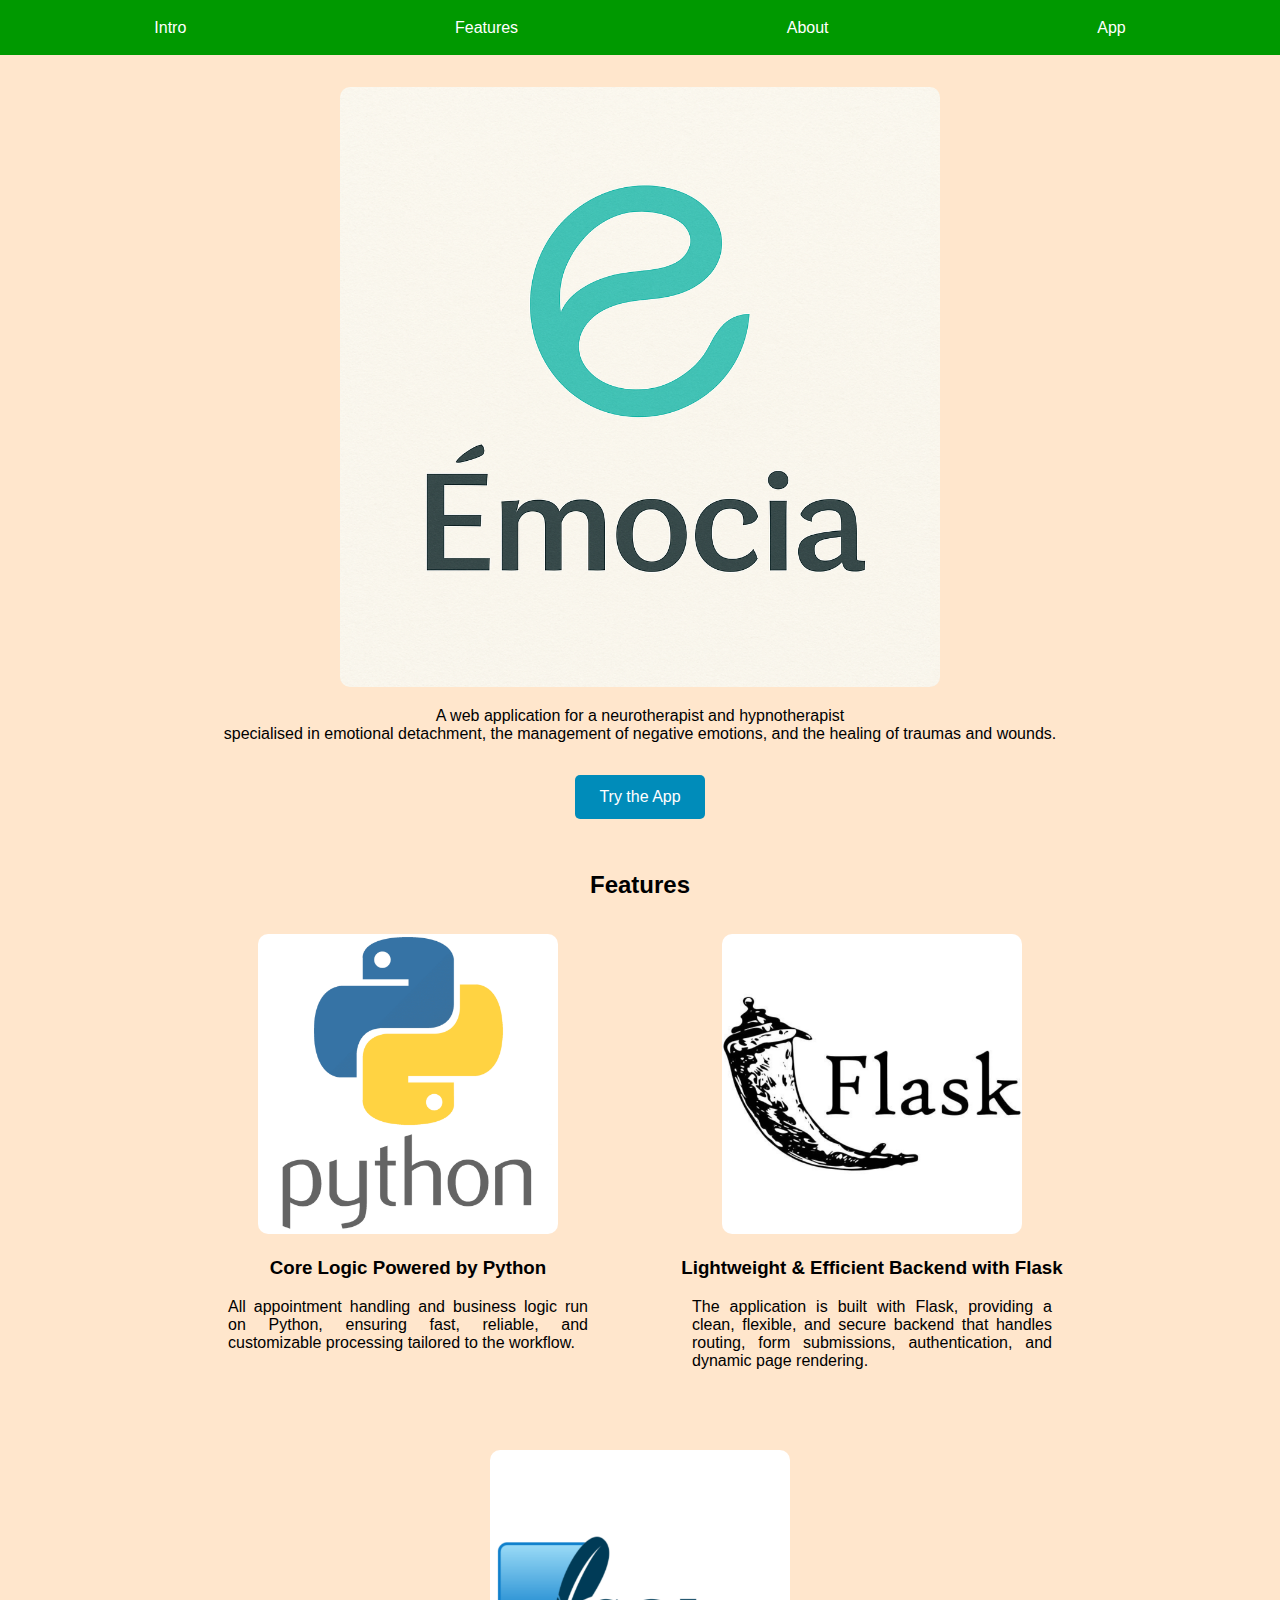
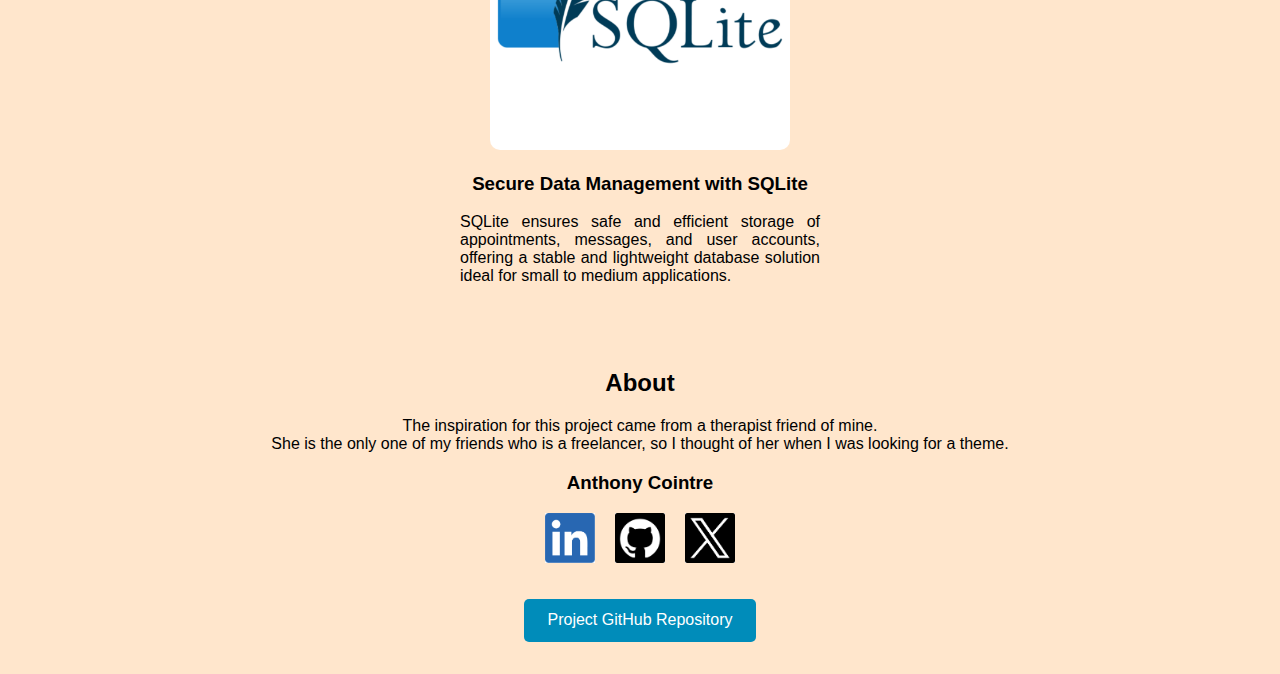
<file: templates/index.html>
<!DOCTYPE html>
<html lang="en">

<head>
  <meta charset="UTF-8">
  <meta name="viewport" content="width=device-width, initial-scale=1.0">
  <title>Landing page | Emocia</title>
  <link rel="icon" href="/static/images/favicon.png" type="image/png">
  <link rel="stylesheet" href="/static/styles/index.css">
</head>

<body>
  <header>
    <nav>
      <ul>
        <li><a href="#intro">Intro</a></li>
        <li><a href="#features">Features</a></li>
        <li><a href="#about">About</a></li>
        <li><a href="/home">App</a></li>
      </ul>
    </nav>

    <div class="hamburger" id="hamburger">
      &#9776;
    </div>

    <div class="mobile-menu" id="mobile-menu">
      <div onclick="location.href='#intro';">Intro</div>
      <div onclick="location.href='#features';">Features</div>
      <div onclick="location.href='#about';">About</div>
      <div onclick="location.href='/home';">App</div>
    </div>
  </header>

  <main>
    <section id="intro">
      <img src="/static/images/logo.png" alt="Émocia" class="cover-image">
      <p>A web application for a neurotherapist and hypnotherapist<br>
        specialised in emotional detachment, the management of negative emotions, and the healing of traumas and wounds.
      </p>
      <a href="/home" class="cta-button">Try the App</a>
    </section>

    <section id="features">
      <h2>Features</h2>
      <div class="features">

        <div class="feature">
          <img src="/static/images/python.png" alt="Python">
          <h3>Core Logic Powered by Python</h3>
          <p>All appointment handling and business logic run on Python, ensuring fast, reliable, and customizable
            processing tailored to the workflow.</p>
        </div>

        <div class="feature">
          <img src="/static/images/flask.png" alt="Flask">
          <h3>Lightweight & Efficient Backend with Flask</h3>
          <p>The application is built with Flask, providing a clean, flexible, and secure backend that handles routing,
            form submissions, authentication, and dynamic page rendering.</p>
        </div>

        <div class="feature">
          <img src="/static/images/sqlite.png" alt="SQLite">
          <h3>Secure Data Management with SQLite</h3>
          <p>SQLite ensures safe and efficient storage of appointments, messages, and user accounts, offering a stable
            and lightweight database solution ideal for small to medium applications.</p>
        </div>

      </div>
    </section>

    <section id="about">
      <h2>About</h2>
      <p>The inspiration for this project came from a therapist friend of mine.<br>
        She is the only one of my friends who is a freelancer, so I thought of her when I was looking for a theme.</p>
      <div class="team">
        <h3>Anthony Cointre</h3>
        <ul>
          <li>
            <a href="https://linkedin.com" target="_blank"><img src="/static/images/linkedin.png" alt="LinkedIn"
                id="linkedin"></a>
          </li>
          <li>
            <a href="https://github.com/AnthonyCointre" target="_blank"><img src="/static/images/github.png"
                alt="GitHub" id="github"></a>
          </li>
          <li>
            <a href="https://x.com" target="_blank"><img src="/static/images/x.png" alt="X" id="x"></a>
          </li>
        </ul>
        <a href="https://github.com/AnthonyCointre/holbertonschool-portfolio_project.git" target="_blank"
          id="github-repo">Project GitHub Repository</a>
      </div>
    </section>
  </main>

  <script src="/static/scripts/index.js"></script>
</body>

</html>
</file>
<file: static/styles/index.css>
html,
body {
  height: 100%;
  margin: 0;
  font-family: Arial, sans-serif;
}

body {
  background-color: rgb(255, 230, 204);
  display: flex;
  flex-direction: column;
}

header {
  background-color: rgb(0, 153, 0);
  padding: 18.5px 20px;
  position: relative;
}

header nav ul {
  list-style: none;
  display: flex;
  justify-content: space-around;
  margin: 0;
  padding: 0;
}

header nav ul li {
  display: inline;
}

header nav ul li a {
  color: white;
  text-decoration: none;
  padding: 0.5em 1em;
}

header nav ul li a:hover {
  background-color: rgb(0, 128, 0);
  border-radius: 5px;
}

.hamburger {
  display: none;
  font-size: 28px;
  cursor: pointer;
  color: white;
  text-align: right;
}

.mobile-menu {
  display: none;
  flex-direction: column;
  background-color: rgb(0, 153, 0);
  position: absolute;
  top: 100%;
  right: 0;
  width: 200px;
  border-radius: 0 0 5px 5px;
  overflow: hidden;
  z-index: 1000;
}

.mobile-menu div {
  padding: 12px 15px;
  background-color: rgb(255, 255, 255);
  color: rgb(0, 0, 0);
  border-bottom: 1px solid #ccc;
  text-align: left;
}

.mobile-menu div:hover {
  background-color: rgb(230, 230, 230);
}

.mobile-menu.show {
  display: flex;
}

main {
  flex: 1;
  display: flex;
  flex-direction: column;
  align-items: center;
  padding: 2em;
}

#intro {
  text-align: center;
}

.cover-image {
  width: 100%;
  max-width: 600px;
  height: auto;
  border-radius: 10px;
}

.cta-button {
  display: inline-block;
  margin-top: 1em;
  padding: 0.8em 1.5em;
  background-color: #008cba;
  color: white;
  text-decoration: none;
  border-radius: 5px;
}

.cta-button:hover {
  background-color: #005f75;
}

#features {
  text-align: center;
  margin-top: 2em;
}

.features {
  display: flex;
  justify-content: center;
  flex-wrap: wrap;
  gap: 2em;
}

.feature {
  max-width: 400px;
  margin: 1em;
}

.features img {
  width: 100%;
  max-width: 300px;
  height: auto;
  border-radius: 10px;
}

.features p {
  text-align: justify;
  padding: 0 20px;
}

#about {
  text-align: center;
  margin-top: 2em;
}

.team ul {
  list-style: none;
  padding: 0;
}

.team ul li {
  display: inline;
  margin: 0 0.5em;
}

#linkedin,
#github,
#x {
  max-width: 50px;
}

#github-repo {
  display: inline-block;
  margin-top: 1em;
  padding: 0.8em 1.5em;
  background-color: #008cba;
  color: white;
  text-decoration: none;
  border-radius: 5px;
}

#github-repo:hover {
  background-color: #005f75;
}


@media screen and (max-width: 810px) {

  header nav {
    display: none;
  }

  .hamburger {
    display: block;
  }
}
</file>
